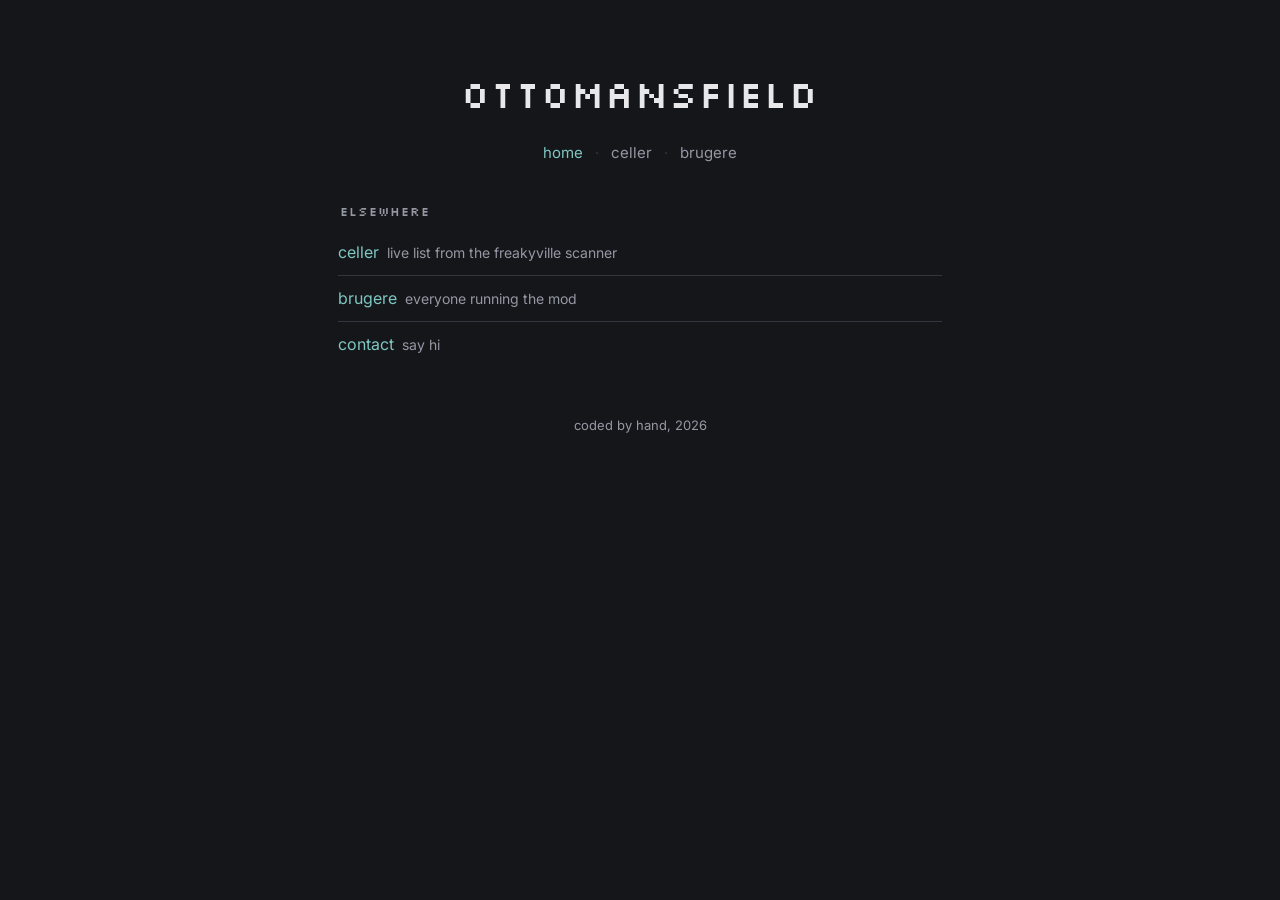
<file: index.html>
<!DOCTYPE html>
<html lang="en">
<head>
  <meta charset="utf-8">
  <meta name="viewport" content="width=device-width, initial-scale=1">

  <title>Ottomansfield</title>
  <meta name="description" content="otto mansfield's personal corner of the web. a student in denmark who makes music, games, mods, and small apps. still being built.">

  <!-- favicon -->
  <link rel="icon" href="/favicon.ico" sizes="any">
  <link rel="icon" type="image/png" sizes="32x32" href="/img/favicon-32.png">
  <link rel="icon" type="image/png" sizes="16x16" href="/img/favicon-16.png">

  <!-- open graph / social -->
  <meta property="og:type" content="website">
  <meta property="og:title" content="Ottomansfield">
  <meta property="og:description" content="otto's personal corner of the web ~ music, games, mods, and small apps.">
  <meta property="og:url" content="https://ottomansfield.com/">

  <!-- google fonts: Silkscreen (display) + Inter (body) -->
  <link rel="preconnect" href="https://fonts.googleapis.com">
  <link rel="preconnect" href="https://fonts.gstatic.com" crossorigin>
  <link href="https://fonts.googleapis.com/css2?family=Inter:wght@400;500&family=Silkscreen:wght@400;700&display=swap" rel="stylesheet">

  <link rel="stylesheet" href="/css/style.css">
</head>

<body>
<div class="wrap">

  <!-- HEADER START  ============================================ -->
  <!-- reusable: copy this whole block onto future pages -->
  <header class="site-header">
    <h1 class="wordmark">ottomansfield</h1>
    <nav class="nav" aria-label="main">
      <a href="/" class="active">home</a>
      <span class="sep" aria-hidden="true">·</span>
      <a href="/pages/celler.html">celler</a>
      <span class="sep" aria-hidden="true">·</span>
      <a href="/pages/brugere.html">brugere</a>
    </nav>
  </header>
  <!-- HEADER END  ============================================== -->

  <main>

    <!-- a few links -->
    <p class="section-label">elsewhere</p>
    <ul class="links">
      <li><a href="/pages/celler.html">celler</a><span class="label">live list from the freakyville scanner</span></li>
      <li><a href="/pages/brugere.html">brugere</a><span class="label">everyone running the mod</span></li>
      <li><a href="mailto:skibidiotto@gmail.com">contact</a><span class="label">say hi</span></li>
    </ul>

  </main>

  <!-- FOOTER START  ============================================ -->
  <!-- reusable: copy this whole block onto future pages -->
  <footer class="site-footer">
    <p>coded by hand, 2026</p>
  </footer>
  <!-- FOOTER END  ============================================== -->

</div><!-- /.wrap -->
</body>
</html>
</file>
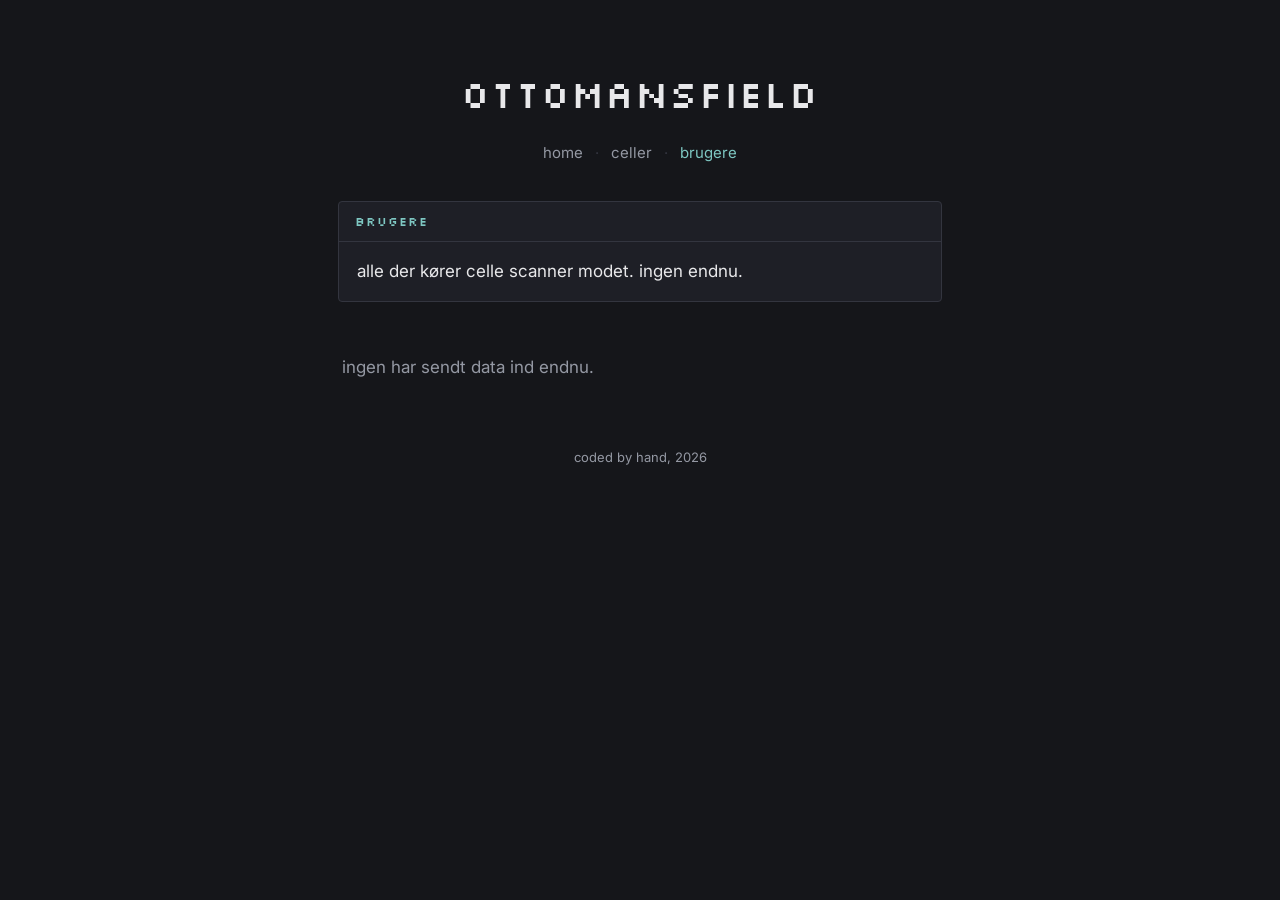
<file: pages/brugere.html>
<!DOCTYPE html>
<html lang="en">
<head>
  <meta charset="utf-8">
  <meta name="viewport" content="width=device-width, initial-scale=1">

  <title>brugere ~ Ottomansfield</title>
  <meta name="description" content="everyone running the freakyville celle scanner mod.">

  <link rel="icon" href="/favicon.ico" sizes="any">
  <link rel="icon" type="image/png" sizes="32x32" href="/img/favicon-32.png">
  <link rel="icon" type="image/png" sizes="16x16" href="/img/favicon-16.png">

  <meta property="og:type" content="website">
  <meta property="og:title" content="brugere ~ Ottomansfield">
  <meta property="og:description" content="everyone running the celle scanner mod.">
  <meta property="og:url" content="https://ottomansfield.com/pages/brugere.html">

  <link rel="preconnect" href="https://fonts.googleapis.com">
  <link rel="preconnect" href="https://fonts.gstatic.com" crossorigin>
  <link href="https://fonts.googleapis.com/css2?family=Inter:wght@400;500&family=Silkscreen:wght@400;700&display=swap" rel="stylesheet">

  <link rel="stylesheet" href="/css/style.css">

  <style>
    .users__intro { color: var(--muted); font-size: 14px; margin: 0 0 14px; }
    .users__intro span { color: var(--ink); }

    .users {
      list-style: none; margin: 0; padding: 0;
      display: grid; gap: 8px;
      grid-template-columns: repeat(3, minmax(0, 1fr));
    }
    @media (max-width: 900px) { .users { grid-template-columns: repeat(2, minmax(0, 1fr)); } }
    @media (max-width: 560px) { .users { grid-template-columns: 1fr; } }

    .user {
      display: flex; align-items: center; gap: 9px;
      background: var(--panel);
      border: 1px solid var(--border);
      border-left: 3px solid var(--border);
      border-radius: 8px;
      padding: 8px 10px;
      transition: transform .16s ease, border-color .2s ease;
    }
    .user:hover { transform: translateY(-2px); border-color: var(--muted); }
    .user.is-live { border-left-color: var(--accent); }

    /* The head renders from the username, so a missing avatar is just a gap. */
    .user__head {
      width: 24px; height: 24px; flex: 0 0 24px;
      border-radius: 4px;
      image-rendering: pixelated;
      background: var(--border);
    }
    .user__body { min-width: 0; display: flex; flex-direction: column; gap: 1px; }
    .user__name {
      font-family: ui-monospace, SFMono-Regular, "SF Mono", Menlo, Consolas, monospace;
      font-size: 14px; color: var(--ink);
      overflow: hidden; text-overflow: ellipsis; white-space: nowrap;
    }
    .user__meta { color: var(--muted); font-size: 12px; white-space: nowrap; }
    .user.is-live .user__meta { color: var(--accent); }

    .box + .box { margin-top: 22px; }
    .note { color: var(--muted); font-size: 14px; margin-top: 14px; }
    .is-error { color: #e08080; }
    .empty { color: var(--muted); padding: 18px 4px; }

    .loading { display: flex; flex-direction: column; align-items: center; gap: 14px; padding: 56px 0 48px; color: var(--muted); }
    .loading[hidden] { display: none; }
    .spinner {
      width: 34px; height: 34px; border-radius: 50%;
      border: 2.5px solid var(--border); border-top-color: var(--accent);
      animation: spin .7s linear infinite;
    }
    @keyframes spin { to { transform: rotate(360deg); } }
    @media (prefers-reduced-motion: reduce) {
      .spinner { animation-duration: 2s; }
      .user:hover { transform: none; }
    }
  </style>
</head>
<body>
<div class="wrap">

  <!-- HEADER START  ============================================ -->
  <header class="site-header">
    <h1 class="wordmark">ottomansfield</h1>
    <nav class="nav" aria-label="main">
      <a href="/">home</a>
      <span class="sep" aria-hidden="true">·</span>
      <a href="/pages/celler.html">celler</a>
          <span class="sep" aria-hidden="true">·</span>
      <a href="/pages/brugere.html" class="active">brugere</a>
    </nav>
  </header>
  <!-- HEADER END  ============================================== -->

  <main>

    <section class="box" aria-labelledby="brugere-h">
      <div class="box__title" id="brugere-h">brugere</div>
      <div class="box__body">
        <p>alle der kører celle scanner modet. <span id="freshness">loading…</span></p>
      </div>
    </section>

    <div class="loading" id="loading" role="status" aria-live="polite">
      <div class="spinner" aria-hidden="true"></div>
      <div>henter brugere…</div>
    </div>

    <section class="box" id="live-box" aria-labelledby="live-h" hidden>
      <div class="box__title" id="live-h">aktive nu</div>
      <div class="box__body">
        <p class="users__intro">set inden for den sidste halve time. <span id="live-count"></span></p>
        <ul class="users" id="live"></ul>
      </div>
    </section>

    <section class="box" id="all-box" aria-labelledby="all-h" hidden>
      <div class="box__title" id="all-h">har brugt modet</div>
      <div class="box__body">
        <p class="users__intro">alle der nogensinde har sendt data ind. <span id="all-count"></span></p>
        <ul class="users" id="all"></ul>
      </div>
    </section>

    <p class="empty" id="empty" hidden>ingen har sendt data ind endnu.</p>
    <p class="note" id="note"></p>

  </main>

  <!-- FOOTER START  ============================================ -->
  <footer class="site-footer">
    <p>coded by hand, 2026</p>
  </footer>
  <!-- FOOTER END  ============================================== -->

</div>

<script>
(function () {
  var DATA_URL = '/data/celler.json';
  var LIVE_MS = 30 * 60 * 1000;

  var el = {
    live: document.getElementById('live'),
    all: document.getElementById('all'),
    liveBox: document.getElementById('live-box'),
    allBox: document.getElementById('all-box'),
    liveCount: document.getElementById('live-count'),
    allCount: document.getElementById('all-count'),
    fresh: document.getElementById('freshness'),
    note: document.getElementById('note'),
    empty: document.getElementById('empty'),
    loading: document.getElementById('loading')
  };

  function age(ts) {
    if (!ts) return 'unknown';
    var ms = Date.now() - ts;
    if (ms < 60000) return 'just now';
    var mins = Math.floor(ms / 60000);
    if (mins < 60) return mins + 'm ago';
    var hours = Math.floor(mins / 60);
    if (hours < 24) return hours + 'h ago';
    return Math.floor(hours / 24) + 'd ago';
  }

  function card(u, now) {
    var li = document.createElement('li');
    var live = now - u.lastSeen < LIVE_MS;
    li.className = 'user' + (live ? ' is-live' : '');

    var img = document.createElement('img');
    img.className = 'user__head';
    img.alt = '';
    img.loading = 'lazy';
    img.src = 'https://minotar.net/helm/' + encodeURIComponent(u.name) + '/24.png';
    img.addEventListener('error', function () { this.style.visibility = 'hidden'; });
    li.appendChild(img);

    var body = document.createElement('div');
    body.className = 'user__body';

    var name = document.createElement('span');
    name.className = 'user__name';
    name.textContent = u.name;
    body.appendChild(name);

    var meta = document.createElement('span');
    meta.className = 'user__meta';
    meta.textContent = (live ? 'aktiv nu' : 'sidst ' + age(u.lastSeen))
      + ' · ' + u.reports + (u.reports === 1 ? ' rapport' : ' rapporter');
    body.appendChild(meta);

    li.appendChild(body);
    return li;
  }

  function render(data) {
    var users = (data && data.users) || [];
    el.loading.hidden = true;

    if (!users.length) {
      el.empty.hidden = false;
      el.fresh.textContent = 'ingen endnu.';
      return;
    }

    var now = Date.now();
    var live = users.filter(function (u) { return now - u.lastSeen < LIVE_MS; });

    el.fresh.textContent = users.length + (users.length === 1 ? ' bruger' : ' brugere') + ' i alt.';

    if (live.length) {
      el.liveBox.hidden = false;
      el.liveCount.textContent = live.length + (live.length === 1 ? ' bruger' : ' brugere') + '.';
      el.live.innerHTML = '';
      live.forEach(function (u) { el.live.appendChild(card(u, now)); });
    }

    el.allBox.hidden = false;
    el.allCount.textContent = users.length + (users.length === 1 ? ' bruger' : ' brugere') + '.';
    el.all.innerHTML = '';
    users.forEach(function (u) { el.all.appendChild(card(u, now)); });

    el.note.textContent = 'opdateret ' + age(data.generatedAt) + '.';
  }

  function load() {
    fetch(DATA_URL + '?t=' + Date.now(), { cache: 'no-store' })
      .then(function (r) {
        if (!r.ok) throw new Error('HTTP ' + r.status);
        return r.json();
      })
      .then(render)
      .catch(function (e) {
        el.loading.hidden = true;
        el.fresh.className = 'is-error';
        el.fresh.textContent = 'kunne ikke hente data (' + e.message + ').';
      });
  }

  load();
  setInterval(load, 60000);
})();
</script>
</body>
</html>
</file>
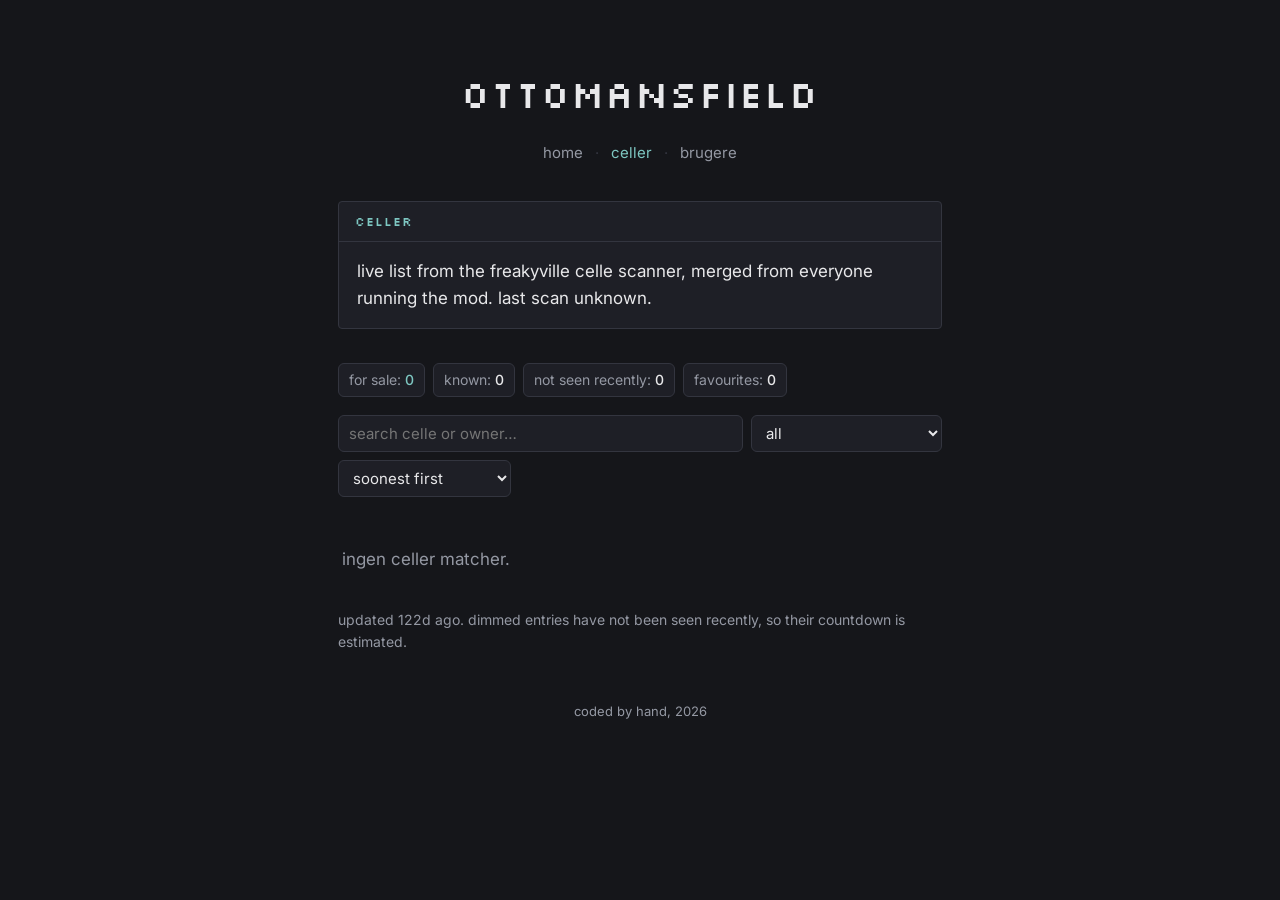
<file: pages/celler.html>
<!DOCTYPE html>
<html lang="en">
<head>
  <meta charset="utf-8">
  <meta name="viewport" content="width=device-width, initial-scale=1">

  <title>celler ~ Ottomansfield</title>
  <meta name="description" content="live celle list from the freakyville celle scanner, merged from every client running the mod.">

  <link rel="icon" href="/favicon.ico" sizes="any">
  <link rel="icon" type="image/png" sizes="32x32" href="/img/favicon-32.png">
  <link rel="icon" type="image/png" sizes="16x16" href="/img/favicon-16.png">

  <meta property="og:type" content="website">
  <meta property="og:title" content="celler ~ Ottomansfield">
  <meta property="og:description" content="live celle list from the freakyville celle scanner.">
  <meta property="og:url" content="https://ottomansfield.com/pages/celler.html">

  <link rel="preconnect" href="https://fonts.googleapis.com">
  <link rel="preconnect" href="https://fonts.gstatic.com" crossorigin>
  <link href="https://fonts.googleapis.com/css2?family=Inter:wght@400;500&family=Silkscreen:wght@400;700&display=swap" rel="stylesheet">

  <link rel="stylesheet" href="/css/style.css">

  <style>
    /* page-only styles. everything themeable still comes from :root in style.css */
    .stat-row { display: flex; flex-wrap: wrap; gap: 8px; margin: 0 0 18px; padding: 0; list-style: none; }
    .stat {
      background: var(--panel); border: 1px solid var(--border);
      border-radius: 6px; padding: 5px 10px; font-size: 14px; color: var(--muted);
      transition: border-color .25s ease, color .25s ease;
    }
    .stat b { color: var(--ink); font-weight: 500; }
    .stat.is-free b { color: var(--accent); }

    .controls { display: flex; gap: 8px; flex-wrap: wrap; margin-bottom: 14px; }
    .controls input, .controls select {
      background: var(--panel); border: 1px solid var(--border); color: var(--ink);
      border-radius: 6px; padding: 7px 10px; font-family: var(--font-body); font-size: 15px;
      transition: border-color .18s ease, box-shadow .18s ease;
    }
    .controls input { flex: 1 1 200px; }
    .controls input:hover, .controls select:hover { border-color: var(--muted); }
    .controls input:focus, .controls select:focus {
      outline: none; border-color: var(--accent);
      box-shadow: 0 0 0 2px rgba(126, 199, 194, .18);
    }

    /* three across, falling back on narrower screens */
    .celle-list {
      list-style: none; margin: 0; padding: 0;
      display: grid; gap: 10px;
      grid-template-columns: repeat(3, minmax(0, 1fr));
    }
    @media (max-width: 900px) { .celle-list { grid-template-columns: repeat(2, minmax(0, 1fr)); } }
    @media (max-width: 560px) { .celle-list { grid-template-columns: 1fr; } }

    /* stacked inside the card, because a column this narrow has no room for
       two sides. reads top to bottom: which celle, how long, who, how fresh. */
    .celle {
      display: flex; flex-direction: column; gap: 2px;
      background: var(--panel);
      border: 1px solid var(--border);
      border-left: 3px solid var(--border);
      border-radius: 8px;
      padding: 10px 12px;
      transition: transform .16s ease, border-color .2s ease, background .2s ease;
      will-change: transform;
    }
    .celle:hover { transform: translateY(-2px); border-color: var(--muted); }

    .celle__id {
      font-family: ui-monospace, SFMono-Regular, "SF Mono", Menlo, Consolas, monospace;
      font-size: 15px; font-weight: 600; letter-spacing: .02em; color: var(--ink);
    }
    .celle__time {
      font-family: ui-monospace, SFMono-Regular, "SF Mono", Menlo, Consolas, monospace;
      font-variant-numeric: tabular-nums;
      font-size: 21px; line-height: 1.15; white-space: nowrap; margin-top: 2px;
    }
    .celle__owner { color: var(--muted); font-size: 13px; }
    .celle__seen  { color: var(--muted); font-size: 12px; }

    .celle__bar { height: 3px; border-radius: 2px; background: var(--border); overflow: hidden; margin-top: 8px; }
    .celle__bar i { display: block; height: 100%; background: var(--accent); transition: width .6s linear; }

    .celle.is-free { border-left-color: var(--accent); }
    .celle.is-free .celle__time { color: var(--accent); font-size: 17px; }
    .celle.is-soon { border-left-color: #e0b070; }
    .celle.is-soon .celle__time { color: #e0b070; }
    .celle.is-soon .celle__bar i { background: #e0b070; }
    .celle.is-expired { border-left-color: #c98b8b; }
    .celle.is-expired .celle__time { color: #c98b8b; font-size: 15px; }
    /* dimmed: nobody has seen it recently, so the countdown is a guess */
    .celle.is-stale { opacity: .5; }
    .celle.is-stale .celle__time::after { content: ' ?'; color: var(--muted); }
    .star { color: #e0b070; }

    /* a card appearing for the first time, not on every re-render */
    @keyframes celle-in { from { opacity: 0; transform: translateY(6px); } to { opacity: 1; transform: none; } }
    .celle.is-entering { animation: celle-in .28s ease both; }

    /* something about this celle actually changed, worth a glance */
    @keyframes celle-flash {
      0%   { background: rgba(126, 199, 194, .16); }
      100% { background: var(--panel); }
    }
    .celle.is-changed { animation: celle-flash 1.1s ease-out; }

    /* a celle that is buyable right now should pull the eye, gently */
    @keyframes free-pulse { 0%, 100% { opacity: 1; } 50% { opacity: .62; } }
    .celle.is-free .celle__time { animation: free-pulse 2.4s ease-in-out infinite; }

    .empty { color: var(--muted); padding: 18px 4px; }
    .note { color: var(--muted); font-size: 14px; margin-top: 14px; }
    .is-error { color: #e08080; }

    /* Loading ---------------------------------------------------------------
       There are close to two thousand celler and building their cards takes a
       noticeable moment, so the page says it is working instead of sitting
       blank and looking broken. */
    .loading {
      display: flex;
      flex-direction: column;
      align-items: center;
      gap: 14px;
      padding: 56px 0 48px;
      color: var(--muted);
    }
    .loading[hidden] { display: none; }

    .spinner {
      width: 34px;
      height: 34px;
      border-radius: 50%;
      /* A ring that is mostly track, with one bright arc travelling round it. */
      border: 2.5px solid var(--border);
      border-top-color: var(--accent);
      animation: spin .7s linear infinite;
    }
    @keyframes spin { to { transform: rotate(360deg); } }

    .loading__text {
      font-size: 14px;
      letter-spacing: .02em;
      /* Fades in and out so a long wait still looks alive. */
      animation: loading-breathe 1.8s ease-in-out infinite;
    }
    @keyframes loading-breathe { 0%, 100% { opacity: .55; } 50% { opacity: 1; } }

    /* The list fades in once, so the cards arrive rather than snapping in. */
    .celle-list.is-ready { animation: list-in .32s ease-out; }
    @keyframes list-in { from { opacity: 0; transform: translateY(6px); } to { opacity: 1; transform: none; } }

    /* Growth chart ----------------------------------------------------------
       A filled area for the running total with two thinner lines over it, so
       the shape reads at a glance and the detail is there if you look. */
    /* Sits above the stats now, so the gap goes underneath it. */
    .chart-box { margin: 0 0 18px; }
    .chart-box[hidden] { display: none; }
    .chart__head {
      display: flex; align-items: baseline; justify-content: space-between;
      gap: 12px; flex-wrap: wrap; margin: 0 0 14px;
    }
    .chart__intro { color: var(--muted); font-size: 14px; margin: 0; }
    .chart__range { display: flex; gap: 6px; flex: 0 0 auto; }
    .rangebtn {
      background: var(--panel); border: 1px solid var(--border); color: var(--muted);
      border-radius: 6px; padding: 4px 11px; font-family: var(--font-body); font-size: 13px;
      cursor: pointer; transition: border-color .18s ease, color .18s ease;
    }
    .rangebtn:hover { border-color: var(--muted); color: var(--ink); }
    .rangebtn.is-on { border-color: var(--accent); color: var(--accent); }
    .chart__intro span { color: var(--ink); }

    .chart__wrap { position: relative; }
    .chart {
      width: 100%;
      height: 220px;
      display: block;
      overflow: visible;
    }

    .chart .grid { stroke: var(--border); stroke-width: 1; }
    .chart .axis-label { fill: var(--muted); font-size: 11px; font-family: var(--font-body); }

    .chart .area { fill: var(--accent); opacity: .12; }
    .chart .line-total { fill: none; stroke: var(--accent); stroke-width: 2; }
    .chart .line-conf  { fill: none; stroke: var(--ink); stroke-width: 1.25; opacity: .45; }
    .chart .line-sale  { fill: none; stroke: #e0a86a; stroke-width: 1.25; opacity: .75; }

    .chart .dot { fill: var(--accent); }
    /* One wide invisible band per day, so hovering anywhere in the column works
       rather than needing to hit a 3px dot. */
    .chart .hit { fill: transparent; }
    .chart .hit:hover ~ .cursor, .chart .hit.is-on ~ .cursor { opacity: 1; }
    .chart .cursor { stroke: var(--muted); stroke-width: 1; opacity: 0; }

    .chart__tip {
      position: absolute;
      pointer-events: none;
      background: var(--panel);
      border: 1px solid var(--border);
      border-radius: 6px;
      padding: 7px 10px;
      font-size: 13px;
      line-height: 1.45;
      color: var(--ink);
      white-space: nowrap;
      transform: translate(-50%, -110%);
      z-index: 2;
    }
    .chart__tip[hidden] { display: none; }
    .chart__tip b { color: var(--accent); }
    .chart__tip .muted { color: var(--muted); }

    .chart__key {
      list-style: none;
      margin: 14px 0 0;
      padding: 0;
      display: flex;
      flex-wrap: wrap;
      gap: 6px 18px;
      color: var(--muted);
      font-size: 13px;
    }
    .chart__key li { display: flex; align-items: center; gap: 7px; }
    .chart__key .k { width: 14px; height: 3px; border-radius: 2px; display: inline-block; }
    .chart__key .k--total { background: var(--accent); }
    .chart__key .k--conf  { background: var(--ink); opacity: .45; }
    .chart__key .k--sale  { background: #e0a86a; }

    /* One day is a dot, not a line, so say so rather than drawing nothing. */
    .chart__empty { color: var(--muted); font-size: 14px; padding: 26px 0; text-align: center; }

    @media (prefers-reduced-motion: reduce) {
      .celle, .celle__bar i, .stat, .controls input, .controls select { transition: none; }
      .celle.is-entering, .celle.is-changed, .celle.is-free .celle__time { animation: none; }
      .celle:hover { transform: none; }
      /* The spinner still turns, just slowly enough not to be a trigger. */
      .spinner { animation-duration: 2s; }
      .loading__text, .celle-list.is-ready { animation: none; }
    }
  </style>
</head>
<body>
<div class="wrap">

  <!-- HEADER START  ============================================ -->
  <header class="site-header">
    <h1 class="wordmark">ottomansfield</h1>
    <nav class="nav" aria-label="main">
      <a href="/">home</a>
      <span class="sep" aria-hidden="true">·</span>
      <a href="/pages/celler.html" class="active">celler</a>
      <span class="sep" aria-hidden="true">·</span>
      <a href="/pages/brugere.html">brugere</a>
    </nav>
  </header>
  <!-- HEADER END  ============================================== -->

  <main>

    <section class="box" aria-labelledby="celler-h">
      <div class="box__title" id="celler-h">celler</div>
      <div class="box__body">
        <p>live list from the freakyville celle scanner, merged from everyone
           running the mod. <span id="freshness">loading…</span></p>
      </div>
    </section>

    <!-- GROWTH CHART START  ===================================== -->
    <section class="box chart-box" id="chart-box" aria-labelledby="chart-h" hidden>
      <div class="box__title" id="chart-h">vækst</div>
      <div class="box__body">
        <div class="chart__head">
          <p class="chart__intro">
            hvor mange celler botten kender.
            <span id="chart-summary"></span>
          </p>
          <div class="chart__range" role="group" aria-label="opløsning">
            <button type="button" id="range-hours" class="rangebtn">timer</button>
            <button type="button" id="range-days" class="rangebtn is-on">dage</button>
          </div>
        </div>
        <div class="chart__wrap">
          <svg id="chart" class="chart" viewBox="0 0 640 220" preserveAspectRatio="none"
               role="img" aria-labelledby="chart-title">
            <title id="chart-title">celler kendt pr. dag</title>
          </svg>
          <div class="chart__tip" id="chart-tip" hidden></div>
        </div>
        <ul class="chart__key">
          <li><i class="k k--total"></i>kendte i alt</li>
          <li><i class="k k--conf"></i>med bekræftet timer</li>
          <li><i class="k k--sale"></i>til salg</li>
        </ul>
      </div>
    </section>
    <!-- GROWTH CHART END  ======================================= -->

    <ul class="stat-row" id="stats"></ul>

    <div class="controls">
      <input type="search" id="q" placeholder="search celle or owner…" autocomplete="off" aria-label="search">
      <select id="filter" aria-label="filter">
        <option value="all">all</option>
        <option value="free">for sale now</option>
        <option value="soon">sold / counting down</option>
        <option value="fav">favourites</option>
        <option value="fresh">recently seen only</option>
      </select>
      <select id="sort" aria-label="sort">
        <option value="time">soonest first</option>
        <option value="id">by celle id</option>
        <option value="seen">recently seen first</option>
      </select>
    </div>

    <div class="loading" id="loading" role="status" aria-live="polite">
      <div class="spinner" aria-hidden="true"></div>
      <div class="loading__text" id="loading-text">henter celler…</div>
    </div>

    <ul class="celle-list" id="rows"></ul>
    <p class="empty" id="empty" hidden>ingen celler matcher.</p>

    <p class="note" id="note"></p>



  </main>

  <!-- FOOTER START  ============================================ -->
  <footer class="site-footer">
    <p>coded by hand, 2026</p>
  </footer>
  <!-- FOOTER END  ============================================== -->

</div><!-- /.wrap -->

<script>
(function () {
  'use strict';

  var DATA_URL = '/data/celler.json';
  var STORE_KEY = 'celler.view';

  var data = null;
  var el = {
    rows: document.getElementById('rows'),
    empty: document.getElementById('empty'),
    stats: document.getElementById('stats'),
    fresh: document.getElementById('freshness'),
    note: document.getElementById('note'),
    q: document.getElementById('q'),
    filter: document.getElementById('filter'),
    sort: document.getElementById('sort'),
    loading: document.getElementById('loading'),
    loadingText: document.getElementById('loading-text')
  };

  /** False until the first render has finished and the list has been revealed. */
  var booted = false;

  function finishLoading() {
    if (booted) return;
    booted = true;
    el.loading.hidden = true;
    el.rows.classList.add('is-ready');
  }

  /**
   * Runs fn after the browser has actually painted. Building the cards blocks
   * the main thread, so calling render() straight off the fetch meant the
   * spinner was never drawn even once: the page went from blank to finished.
   * Two frames is the reliable way to get a paint in first.
   *
   * The timer is not belt and braces. A background tab runs no animation frames
   * at all, so on rAF alone a page opened in a new tab sat on the spinner
   * indefinitely and only built its list when the tab was first looked at.
   * Whichever comes first wins, and in a visible tab that is always the frames.
   */
  function afterPaint(fn) {
    var ran = false;
    function once() {
      if (ran) return;
      ran = true;
      fn();
    }
    requestAnimationFrame(function () { requestAnimationFrame(once); });
    setTimeout(once, 250);
  }

  /** Live card nodes keyed by celle id, so they are updated rather than rebuilt. */
  var nodes = {};
  /** What each card last displayed, to know when something genuinely changed. */
  var lastShown = {};
  var ticking = [];

  // --- remembering the view -------------------------------------------------

  function saveView() {
    try {
      localStorage.setItem(STORE_KEY, JSON.stringify({
        q: el.q.value, filter: el.filter.value, sort: el.sort.value
      }));
    } catch (e) { /* private mode, not worth breaking over */ }
  }

  function restoreView() {
    try {
      var v = JSON.parse(localStorage.getItem(STORE_KEY) || '{}');
      if (typeof v.q === 'string') el.q.value = v.q;
      if (v.filter) el.filter.value = v.filter;
      if (v.sort) el.sort.value = v.sort;
    } catch (e) { /* ignore a corrupt entry */ }
  }

  // --- formatting -----------------------------------------------------------

  function pad(n) { return n < 10 ? '0' + n : '' + n; }

  function duration(ms) {
    if (ms <= 0) return '0.00s';
    var total = Math.floor(ms / 1000);
    var d = Math.floor(total / 86400);
    var h = Math.floor((total % 86400) / 3600);
    var m = Math.floor((total % 3600) / 60);
    var s = total % 60;
    if (d > 0) return d + 'd ' + h + 'h';
    if (h > 0) return h + 'h ' + pad(m) + 'm ' + pad(s) + 's';
    if (m > 0) return m + ':' + pad(s);
    var cs = Math.floor((ms % 1000) / 10);
    return s + '.' + pad(cs) + 's';
  }

  function age(ts) {
    if (!ts) return 'unknown';
    var ms = Date.now() - ts;
    if (ms < 60000) return 'just now';
    var mins = Math.floor(ms / 60000);
    if (mins < 60) return mins + 'm ago';
    var hours = Math.floor(mins / 60);
    if (hours < 24) return hours + 'h ago';
    return Math.floor(hours / 24) + 'd ago';
  }

  // Counts down from the anchor, the moment a client actually saw the sign
  // change, not from the last time anyone walked past it.
  function liveMs(c) {
    var anchor = c.anchorAt || c.lastSeen;
    return Math.max(0, c.remainingSeconds * 1000 - (Date.now() - anchor));
  }

  function progress(c) {
    if (!c.remainingSeconds) return 0;
    return Math.max(0, Math.min(1, liveMs(c) / (c.remainingSeconds * 1000)));
  }

  function timeText(c) {
    var ms = liveMs(c);
    if (c.status === 'TIL_SALG') return 'for sale now';
    if (ms <= 0) return 'expired?';
    return (c.confirmed ? '' : '~') + duration(ms);
  }

  function classesFor(c) {
    var ms = liveMs(c);
    var free = c.status === 'TIL_SALG';
    var expired = !free && ms <= 0;
    var soon = !free && !expired && ms <= 3600000;
    return 'celle'
      + (free ? ' is-free' : '')
      + (soon ? ' is-soon' : '')
      + (expired ? ' is-expired' : '')
      + (c.stale ? ' is-stale' : '');
  }

  // --- filtering and ordering ----------------------------------------------

  function keep(c) {
    var q = el.q.value.trim().toLowerCase();
    if (q && (c.id + ' ' + (c.owner || '')).toLowerCase().indexOf(q) === -1) return false;
    switch (el.filter.value) {
      case 'free':  return c.status === 'TIL_SALG';
      case 'soon':  return c.status !== 'TIL_SALG';
      case 'fav':   return !!c.favourite;
      case 'fresh': return !c.stale;
      default:      return true;
    }
  }

  function sorted(list) {
    var by = el.sort.value;
    return list.slice().sort(function (a, b) {
      if (by === 'id') return a.id.localeCompare(b.id, 'da');
      if (by === 'seen') return b.lastSeen - a.lastSeen;
      var af = a.status === 'TIL_SALG', bf = b.status === 'TIL_SALG';
      if (af !== bf) return af ? -1 : 1;
      return liveMs(a) - liveMs(b);
    });
  }

  // --- rendering ------------------------------------------------------------

  function buildCard(c) {
    var li = document.createElement('li');
    var id    = document.createElement('div'); id.className = 'celle__id';
    var time  = document.createElement('div'); time.className = 'celle__time';
    var owner = document.createElement('div'); owner.className = 'celle__owner';
    var seen  = document.createElement('div'); seen.className = 'celle__seen';
    var bar   = document.createElement('div'); bar.className = 'celle__bar';
    var fill  = document.createElement('i');
    bar.appendChild(fill);
    li.appendChild(id); li.appendChild(time); li.appendChild(owner);
    li.appendChild(seen); li.appendChild(bar);
    return { li: li, id: id, time: time, owner: owner, seen: seen, bar: bar, fill: fill };
  }

  function updateCard(n, c) {
    var wantId = (c.favourite ? '\u2605 ' : '') + c.id;
    if (n.id.textContent !== wantId) {
      n.id.textContent = '';
      if (c.favourite) {
        var st = document.createElement('span');
        st.className = 'star';
        st.textContent = '\u2605 ';
        n.id.appendChild(st);
      }
      n.id.appendChild(document.createTextNode(c.id));
    }

    var t = timeText(c);
    if (n.time.textContent !== t) n.time.textContent = t;
    var o = c.owner || 'no owner';
    if (n.owner.textContent !== o) n.owner.textContent = o;
    var sn = 'seen ' + age(c.lastSeen);
    if (n.seen.textContent !== sn) n.seen.textContent = sn;

    var ms = liveMs(c);
    var showBar = c.status !== 'TIL_SALG' && ms > 0;
    var wantDisplay = showBar ? '' : 'none';
    if (n.bar.style.display !== wantDisplay) n.bar.style.display = wantDisplay;
    if (showBar) {
      var w = (progress(c) * 100).toFixed(1) + '%';
      if (n.fill.style.width !== w) n.fill.style.width = w;
    }

    var cls = classesFor(c);
    if (n.li.className.indexOf('is-entering') !== -1) cls += ' is-entering';
    if (n.li.className !== cls) {
      n.li.className = cls;
    }
  }

  /**
   * Cards are kept and updated rather than rebuilt every second. Rebuilding
   * restarted every animation once a second, so nothing could ever animate, and
   * it threw away the browser's work for no reason.
   */
  function render() {
    if (!data) return;
    var list = sorted(data.celler.filter(keep));
    var present = {};
    ticking = [];

    for (var i = 0; i < list.length; i++) {
      var c = list[i];
      present[c.id] = true;
      var n = nodes[c.id];
      var isNew = !n;
      if (isNew) {
        n = buildCard(c);
        nodes[c.id] = n;
        n.li.className = 'celle is-entering';
        (function (node) {
          setTimeout(function () { node.li.classList.remove('is-entering'); }, 320);
        })(n);
      }
      updateCard(n, c);

      // flash only when the meaningful state changed, not on every tick
      var stamp = c.status + '|' + (c.owner || '') + '|' + (c.favourite ? 1 : 0);
      if (!isNew && lastShown[c.id] && lastShown[c.id] !== stamp) {
        n.li.classList.remove('is-changed');
        void n.li.offsetWidth;            // restart the animation
        n.li.classList.add('is-changed');
      }
      lastShown[c.id] = stamp;

      // Only move a card when its position actually changed. appendChild on a
      // node that is already there still counts as a remove and re-insert, which
      // re-evaluates :hover and restarts every animation on it. Doing that once a
      // second made the hover lift replay continuously while the pointer sat
      // still, and chopped up the pulse on the for-sale cards.
      var atSlot = el.rows.children[i];
      if (atSlot !== n.li) {
        el.rows.insertBefore(n.li, atSlot || null);
      }

      if (c.status !== 'TIL_SALG' && liveMs(c) > 0 && liveMs(c) < 60000) {
        ticking.push({ el: n.time, c: c });
      }
    }

    for (var key in nodes) {
      if (!present[key]) {
        if (nodes[key].li.parentNode) nodes[key].li.parentNode.removeChild(nodes[key].li);
        delete nodes[key];
        delete lastShown[key];
      }
    }

    el.empty.hidden = list.length > 0;
    renderStats();
  }

  function renderStats() {
    el.stats.textContent = '';
    [
      ['is-free', 'for sale', data.counts.forSale],
      ['', 'known', data.counts.total],
      ['', 'not seen recently', data.counts.stale],
      ['', 'favourites', data.counts.favourites]
    ].forEach(function (st) {
      var li = document.createElement('li');
      li.className = 'stat ' + st[0];
      li.appendChild(document.createTextNode(st[1] + ': '));
      var b = document.createElement('b');
      b.textContent = st[2];
      li.appendChild(b);
      el.stats.appendChild(li);
    });

    el.fresh.textContent = 'last scan ' + age(data.newestSighting) + '.';
    el.note.textContent = 'updated ' + age(data.generatedAt)
      + '. dimmed entries have not been seen recently, so their countdown is estimated.';
  }

  /** Only the last minute needs faster than 1 Hz. */
  function fastTick() {
    for (var i = 0; i < ticking.length; i++) {
      ticking[i].el.textContent = timeText(ticking[i].c);
    }
  }

  function load() {
    fetch(DATA_URL + '?t=' + Date.now(), { cache: 'no-store' })
      .then(function (r) {
        if (!r.ok) throw new Error('HTTP ' + r.status);
        return r.json();
      })
      .then(function (j) {
        // The chart is redrawn only when new data lands, never on the 1 Hz
        // countdown tick: nothing in it changes per second, and rebuilding the
        // nodes would kill any tooltip the pointer was sitting on.
        if (booted) { data = j; render(); renderChart(); return; }
        // The download is the quick part. Say what the slow part is doing.
        var n = j && j.celler ? j.celler.length : 0;
        el.loadingText.textContent = 'bygger ' + n + ' celler…';
        afterPaint(function () {
          data = j;
          render();
          renderChart();
          finishLoading();
        });
      })
      .catch(function (e) {
        el.fresh.className = 'is-error';
        el.fresh.textContent = 'could not load data (' + e.message + ').';
        // Never leave it spinning on a failure, or it looks like it is still trying.
        el.loading.hidden = true;
        booted = true;
      });
  }

  /* Growth chart -----------------------------------------------------------
     Hand-drawn SVG rather than a charting library, because the page is static,
     served from the same box, and pulling in a CDN for one chart would be the
     heaviest thing on it by a wide margin. */
  var CHART = { w: 640, h: 220, padL: 44, padR: 10, padT: 12, padB: 24 };

  /** 'days' or 'hours'. Remembered like the list's view settings. */
  var chartRange = 'days';
  try { chartRange = localStorage.getItem('celler.chartRange') || 'days'; } catch (e) {}

  /** The rows and labels for the current resolution. */
  function chartRows() {
    if (!data) return { rows: [], label: function () { return ''; }, unit: '' };
    if (chartRange === 'hours') {
      return {
        rows: (data.hourly || []).map(function (h) {
          return { key: h.hour, total: h.total, confirmed: h.confirmed, forSale: h.forSale };
        }),
        // "2026-08-05T14" -> "14:00"
        label: function (k) { return k.slice(11) + ':00'; },
        unit: 'timer',
      };
    }
    return {
      rows: (data.history || []).map(function (d) {
        return { key: d.day, total: d.total, confirmed: d.confirmed, forSale: d.forSale };
      }),
      label: function (k) { return k.slice(5); },
      unit: 'dage',
    };
  }

  function niceMax(v) {
    if (v <= 10) return 10;
    var mag = Math.pow(10, Math.floor(Math.log(v) / Math.LN10));
    var n = Math.ceil(v / mag) * mag;
    // Half steps keep the top gridline close to the data instead of miles above.
    return (n - v > mag / 2) ? n - mag / 2 : n;
  }

  function svgEl(name, attrs) {
    var e = document.createElementNS('http://www.w3.org/2000/svg', name);
    for (var k in attrs) if (attrs.hasOwnProperty(k)) e.setAttribute(k, attrs[k]);
    return e;
  }

  function pathFor(rows, key, x, y) {
    var d = '';
    for (var i = 0; i < rows.length; i++) {
      d += (i ? 'L' : 'M') + x(i).toFixed(1) + ' ' + y(rows[i][key]).toFixed(1) + ' ';
    }
    return d.trim();
  }

  function renderChart() {
    var box = document.getElementById('chart-box');
    var svg = document.getElementById('chart');
    var tip = document.getElementById('chart-tip');
    if (!box || !svg) return;

    var src = chartRows();
    var rows = src.rows;
    if (!rows.length) {
      // Nothing logged yet: hide the whole card rather than show an empty frame.
      box.hidden = true;
      return;
    }
    box.hidden = false;
    while (svg.firstChild && svg.firstChild.nodeName !== 'title') svg.removeChild(svg.firstChild);
    while (svg.childNodes.length > 1) svg.removeChild(svg.lastChild);

    var summary = document.getElementById('chart-summary');
    var last = rows[rows.length - 1];
    if (rows.length === 1) {
      summary.textContent = chartRange === 'hours'
        ? 'kun én time indtil videre, så der er ikke en kurve endnu.'
        : 'kun én dag indtil videre, så der er ikke en kurve endnu.';
      var only = svgEl('text', {
        x: CHART.w / 2, y: CHART.h / 2, 'text-anchor': 'middle', class: 'axis-label',
      });
      only.textContent = src.label(last.key) + ': ' + last.total + ' celler';
      svg.appendChild(only);
      return;
    }
    var diff = last.total - rows[0].total;
    summary.textContent = diff === 0
      ? 'uændret over ' + rows.length + ' ' + src.unit + '.'
      : (diff > 0 ? '+' : '') + diff + ' over ' + rows.length + ' ' + src.unit + '.';

    var max = niceMax(Math.max.apply(null, rows.map(function (r) { return r.total; })));
    var innerW = CHART.w - CHART.padL - CHART.padR;
    var innerH = CHART.h - CHART.padT - CHART.padB;
    var x = function (i) { return CHART.padL + (rows.length === 1 ? innerW / 2 : (i / (rows.length - 1)) * innerW); };
    var y = function (v) { return CHART.padT + innerH - (Math.min(v, max) / max) * innerH; };

    // Gridlines and their labels.
    for (var g = 0; g <= 4; g++) {
      var val = (max / 4) * g;
      var gy = y(val);
      svg.appendChild(svgEl('line', { x1: CHART.padL, y1: gy, x2: CHART.w - CHART.padR, y2: gy, class: 'grid' }));
      var lbl = svgEl('text', { x: CHART.padL - 8, y: gy + 4, 'text-anchor': 'end', class: 'axis-label' });
      lbl.textContent = Math.round(val);
      svg.appendChild(lbl);
    }

    // Filled area under the running total.
    var area = pathFor(rows, 'total', x, y)
      + ' L' + x(rows.length - 1).toFixed(1) + ' ' + (CHART.padT + innerH)
      + ' L' + x(0).toFixed(1) + ' ' + (CHART.padT + innerH) + ' Z';
    svg.appendChild(svgEl('path', { d: area, class: 'area' }));

    svg.appendChild(svgEl('path', { d: pathFor(rows, 'confirmed', x, y), class: 'line-conf' }));
    svg.appendChild(svgEl('path', { d: pathFor(rows, 'forSale', x, y), class: 'line-sale' }));
    svg.appendChild(svgEl('path', { d: pathFor(rows, 'total', x, y), class: 'line-total' }));

    // First and last date under the axis. Every label would be unreadable.
    var d0 = svgEl('text', { x: x(0), y: CHART.h - 6, class: 'axis-label' });
    d0.textContent = src.label(rows[0].key);
    svg.appendChild(d0);
    var d1 = svgEl('text', { x: x(rows.length - 1), y: CHART.h - 6, 'text-anchor': 'end', class: 'axis-label' });
    d1.textContent = src.label(last.key);
    svg.appendChild(d1);

    // A dot on the latest point, so "where are we now" is obvious.
    svg.appendChild(svgEl('circle', { cx: x(rows.length - 1), cy: y(last.total), r: 3.5, class: 'dot' }));

    // Hover: a full-height band per day beats trying to hit a 3px dot.
    var bandW = innerW / Math.max(1, rows.length - 1);
    rows.forEach(function (r, i) {
      var hit = svgEl('rect', {
        x: x(i) - bandW / 2, y: CHART.padT, width: bandW, height: innerH, class: 'hit',
      });
      hit.addEventListener('mouseenter', function () { showTip(r, x(i), y(r.total)); });
      hit.addEventListener('mouseleave', function () { tip.hidden = true; });
      svg.appendChild(hit);
    });

    function showTip(r, px, py) {
      tip.innerHTML = '<b>' + r.total + '</b> kendte<br>'
        + '<span class="muted">' + r.confirmed + ' bekræftet, ' + r.forSale + ' til salg</span><br>'
        + '<span class="muted">' + src.label(r.key) + '</span>';
      // The svg is scaled to the box, so map viewBox units back to pixels.
      var rect = svg.getBoundingClientRect();
      tip.style.left = (px / CHART.w * rect.width) + 'px';
      tip.style.top = (py / CHART.h * rect.height) + 'px';
      tip.hidden = false;
    }
  }

  function setChartRange(next) {
    if (chartRange === next) return;
    chartRange = next;
    try { localStorage.setItem('celler.chartRange', next); } catch (e) {}
    document.getElementById('range-hours').classList.toggle('is-on', next === 'hours');
    document.getElementById('range-days').classList.toggle('is-on', next === 'days');
    renderChart();
  }

  document.getElementById('range-hours').addEventListener('click', function () { setChartRange('hours'); });
  document.getElementById('range-days').addEventListener('click', function () { setChartRange('days'); });
  // Reflect the remembered choice on the buttons before the first draw.
  document.getElementById('range-hours').classList.toggle('is-on', chartRange === 'hours');
  document.getElementById('range-days').classList.toggle('is-on', chartRange === 'days');

  function onControlChange() { saveView(); render(); }

  el.q.addEventListener('input', onControlChange);
  el.filter.addEventListener('change', onControlChange);
  el.sort.addEventListener('change', onControlChange);

  restoreView();
  load();
  setInterval(load, 60000);
  setInterval(render, 1000);
  setInterval(fastTick, 50);
})();
</script>
</body>
</html>
</file>
<file: css/style.css>
/* =========================================================================
   ottomansfield.com  —  shared stylesheet
   hand-coded, no build step. dark, calm, minimal.
   all themeable values live in :root so the look swaps in one place.
   ========================================================================= */

:root {
  /* --- colors: dark but simple. one muted accent, used sparingly. --- */
  --bg:         #15161a;  /* near-black page background */
  --panel:      #1e1f26;  /* content box background */
  --border:     #33353f;  /* subtle box border */
  --ink:        #e8e8ea;  /* main text */
  --muted:      #9498a3;  /* secondary / footer text */
  --accent:     #7ec7c2;  /* single muted teal accent, used sparingly */
  --link:       #7ec7c2;
  --link-hover: #a9e0db;

  /* alt accents (swap --accent/--link/--link-hover to one of these if wanted):
     warm amber  #e0b070  (hover #f0c890)
     soft green  #8bd17c  (hover #a6e09a) */

  /* --- fonts --- */
  --font-display: "Silkscreen", "Pixelify Sans", ui-monospace, monospace;
  --font-body:    "Inter", system-ui, -apple-system, "Segoe UI", sans-serif;

  /* --- layout --- */
  --maxw: 640px;
}

*, *::before, *::after { box-sizing: border-box; }

body {
  margin: 0;
  background: var(--bg);
  color: var(--ink);
  font-family: var(--font-body);
  font-size: 17px;
  line-height: 1.6;
  -webkit-font-smoothing: antialiased;
}

img { max-width: 100%; display: block; image-rendering: pixelated; }

a {
  color: var(--link);
  text-decoration: none;
  border-bottom: 1px solid transparent;
}
a:hover, a:focus { color: var(--link-hover); border-bottom-color: currentColor; }

a:focus-visible {
  outline: 2px solid var(--accent);
  outline-offset: 2px;
  border-bottom-color: transparent;
}

/* -------------------------------------------------------------------------
   PAGE SHELL — single centered column
   ------------------------------------------------------------------------- */
.wrap {
  max-width: var(--maxw);
  margin: 0 auto;
  padding: 64px 18px 48px;
}

/* -------------------------------------------------------------------------
   HEADER / WORDMARK + NAV   (reusable — copy onto future pages)
   ------------------------------------------------------------------------- */
.site-header { text-align: center; margin-bottom: 36px; }

.wordmark {
  font-family: var(--font-display);
  font-size: clamp(26px, 7vw, 38px);
  font-weight: 400;
  letter-spacing: 1px;
  margin: 0;
  color: var(--ink);
}

.nav {
  margin-top: 16px;
  font-size: 15px;
  color: var(--muted);
}
.nav a {
  color: var(--muted);
  border-bottom: none;
  padding: 0 2px;
}
.nav a:hover, .nav a:focus { color: var(--link-hover); }
.nav a.active { color: var(--accent); }
.nav .sep { color: var(--border); margin: 0 6px; }

/* -------------------------------------------------------------------------
   INTRO BOX — one light-chrome bordered panel with a small title strip
   ------------------------------------------------------------------------- */
.box {
  background: var(--panel);
  border: 1px solid var(--border);
  border-radius: 4px;
  margin-bottom: 34px;
  overflow: hidden;
}
.box__title {
  font-family: var(--font-display);
  font-size: 13px;
  letter-spacing: 1px;
  color: var(--accent);
  padding: 9px 16px;
  border-bottom: 1px solid var(--border);
}
.box__body { padding: 16px 18px; }
.box__body p { margin: 0 0 .9em 0; }
.box__body p:last-child { margin-bottom: 0; }

/* -------------------------------------------------------------------------
   LINK LIST — plain text links, no buttons
   ------------------------------------------------------------------------- */
.links { list-style: none; margin: 0; padding: 0; }
.links li {
  padding: 9px 0;
  border-bottom: 1px solid var(--border);
}
.links li:last-child { border-bottom: none; }
.links a { font-size: 16px; }
.links .label { color: var(--muted); font-size: 14px; margin-left: 8px; }

.section-label {
  font-family: var(--font-display);
  font-size: 13px;
  letter-spacing: 1px;
  color: var(--muted);
  margin: 0 0 8px 2px;
}

/* -------------------------------------------------------------------------
   FOOTER   (reusable — copy onto future pages)
   ------------------------------------------------------------------------- */
.site-footer {
  margin-top: 48px;
  text-align: center;
  color: var(--muted);
  font-size: 13px;
}
.site-footer a { color: var(--muted); }
.site-footer a:hover { color: var(--link-hover); }

/* small screens already comfortable at this width; just keep padding */
@media (max-width: 480px) {
  .wrap { padding: 44px 18px 40px; }
}
</file>
